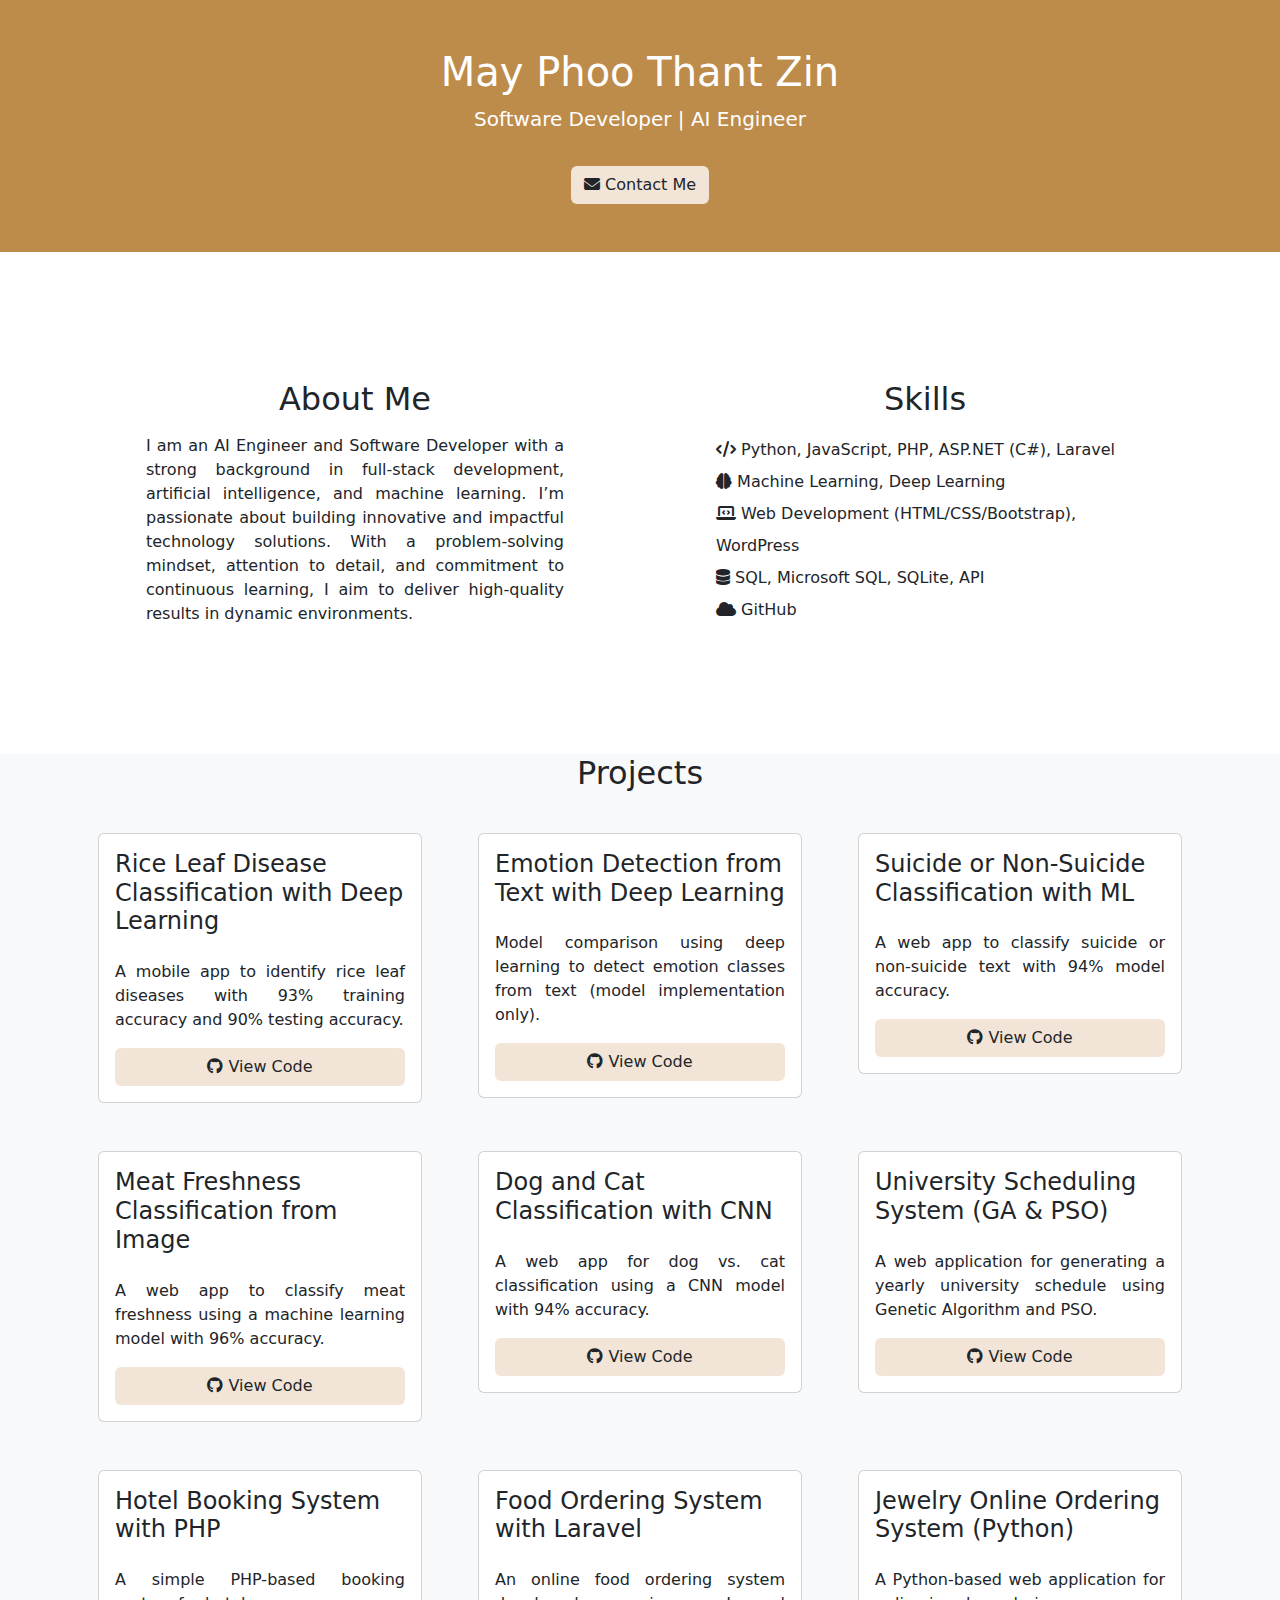
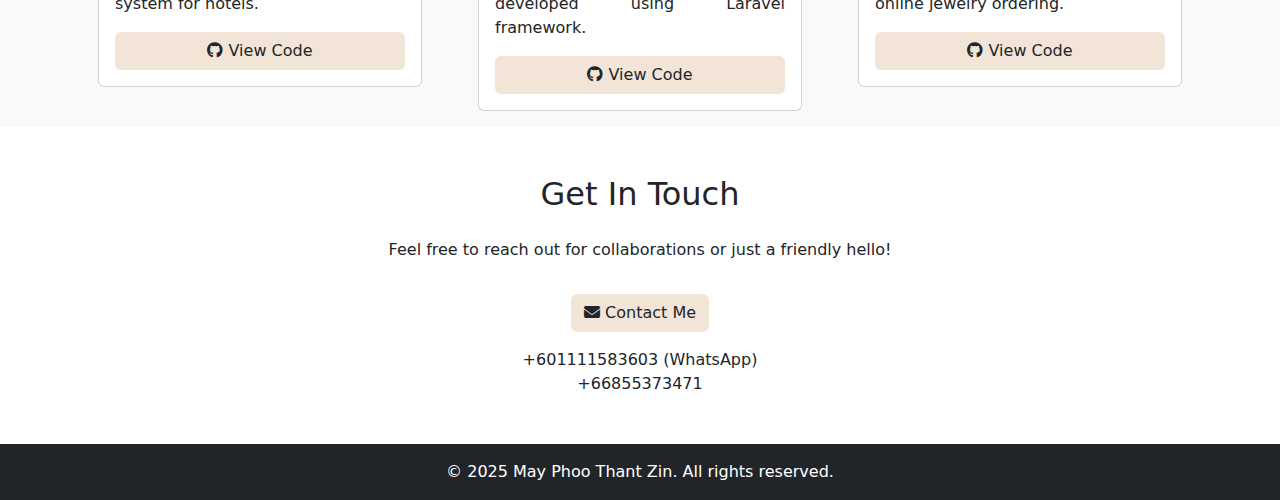
<file: index.html>
<!DOCTYPE html>
<html>
<head>
  <meta charset="utf-8">
  <meta name="viewport" content="width=device-width, initial-scale=1">
  <title>Portfolio</title>
  <!-- Bootstrap CSS -->
  <link href="https://cdn.jsdelivr.net/npm/bootstrap@5.0.2/dist/css/bootstrap.min.css" rel="stylesheet">
  <!-- Font Awesome -->
  <link rel="stylesheet" href="https://cdnjs.cloudflare.com/ajax/libs/font-awesome/6.7.2/css/all.min.css">
  <!-- Custom CSS -->
  <style>
    .btn {
      background: #f2e5d7;
      transition: all 0.3s ease-in-out;
    }
    .btn:hover {
      background: #2d2d2d;
      color: white;
    }
    .section:hover {
      border-radius: 10%;
      transform: scale(1.02);
      transition: transform 0.3s ease-in-out;
      box-shadow: 0 6px 12px rgba(0, 0, 0, 0.15);
    }
    .card {
      transition: all 0.3s ease-in-out;
    }
    .card:hover {
      box-shadow: 0 6px 12px rgba(0, 0, 0, 0.15);
    }
  </style>
</head>
<body>

<!-- Header -->
<header class="text-white text-center py-5" style="background: #bd8c4b;">
  <h1>May Phoo Thant Zin</h1>
  <p class="lead">Software Developer | AI Engineer</p>
  <a href="mailto:mayphoothantzin8@gmail.com" class="btn mt-3">
    <i class="fas fa-envelope"></i> Contact Me
  </a>
</header>

<!-- About Section -->
<section class="container my-5">
  <div class="row">
    <div class="col-sm-6 mt-3">
      <div class="m-3 p-5 section">
        <h2 class="text-center">About Me</h2>
        <p class="mt-3" style="text-align: justify">
          I am an AI Engineer and Software Developer with a strong background in full-stack development, artificial intelligence, and machine learning. I’m passionate about building innovative and impactful technology solutions. With a problem-solving mindset, attention to detail, and commitment to continuous learning, I aim to deliver high-quality results in dynamic environments.
        </p>
      </div>
    </div>
    <div class="col-sm-6 mt-3">
      <div class="m-3 p-5 section">
        <h2 class="text-center">Skills</h2>
        <ul class="list-unstyled mt-3 lh-lg">
          <li><i class="fas fa-code"></i> Python, JavaScript, PHP, ASP.NET (C#), Laravel</li>
          <li><i class="fas fa-brain"></i> Machine Learning, Deep Learning</li>
          <li><i class="fas fa-laptop-code"></i> Web Development (HTML/CSS/Bootstrap), WordPress</li>
          <li><i class="fas fa-database"></i> SQL, Microsoft SQL, SQLite, API</li>
          <li><i class="fas fa-cloud"></i> GitHub</li>
        </ul>
      </div>
    </div>
  </div>
</section>

<!-- Project Section -->
<section class="container-fluid bg-light">
  <div class="container my-5">
    <h2 class="text-center mt-3">Projects</h2>
    <div class="row">

      <!-- Project 1 -->
      <div class="col-sm-4 mt-3">
        <div class="m-3">
          <div class="card p-3">
            <h4>Rice Leaf Disease Classification with Deep Learning</h4>
            <p class="mt-3" style="text-align: justify">
              A mobile app to identify rice leaf diseases with 93% training accuracy and 90% testing accuracy.
            </p>
            <a href="https://github.com/MayPhooThantZin/RiceLeafDisease" class="btn"><i class="fab fa-github"></i> View Code</a>
          </div>
        </div>
      </div>

      <!-- Project 2 -->
      <div class="col-sm-4 mt-3">
        <div class="m-3">
          <div class="card p-3">
            <h4>Emotion Detection from Text with Deep Learning</h4>
            <p class="mt-3" style="text-align: justify">
              Model comparison using deep learning to detect emotion classes from text (model implementation only).
            </p>
            <a href="https://github.com/MayPhooThantZin/EmotionDetection" class="btn"><i class="fab fa-github"></i> View Code</a>
          </div>
        </div>
      </div>

      <!-- Project 3 -->
      <div class="col-sm-4 mt-3">
        <div class="m-3">
          <div class="card p-3">
            <h4>Suicide or Non-Suicide Classification with ML</h4>
            <p class="mt-3" style="text-align: justify">
              A web app to classify suicide or non-suicide text with 94% model accuracy.
            </p>
            <a href="https://github.com/MayPhooThantZin/SuicideOrNonSuicide" class="btn"><i class="fab fa-github"></i> View Code</a>
          </div>
        </div>
      </div>

      <!-- Project 4 -->
      <div class="col-sm-4 mt-3">
        <div class="m-3">
          <div class="card p-3">
            <h4>Meat Freshness Classification from Image</h4>
            <p class="mt-3" style="text-align: justify">
              A web app to classify meat freshness using a machine learning model with 96% accuracy.
            </p>
            <a href="https://github.com/MayPhooThantZin/MeatFreshness" class="btn"><i class="fab fa-github"></i> View Code</a>
          </div>
        </div>
      </div>

      <!-- Project 5 -->
      <div class="col-sm-4 mt-3">
        <div class="m-3">
          <div class="card p-3">
            <h4>Dog and Cat Classification with CNN</h4>
            <p class="mt-3" style="text-align: justify">
              A web app for dog vs. cat classification using a CNN model with 94% accuracy.
            </p>
            <a href="https://github.com/MayPhooThantZin/IC/tree/master/Image_Classification" class="btn"><i class="fab fa-github"></i> View Code</a>
          </div>
        </div>
      </div>

      <!-- Project 6 -->
      <div class="col-sm-4 mt-3">
        <div class="m-3">
          <div class="card p-3">
            <h4>University Scheduling System (GA & PSO)</h4>
            <p class="mt-3" style="text-align: justify">
              A web application for generating a yearly university schedule using Genetic Algorithm and PSO.
            </p>
            <a href="https://github.com/MayPhooThantZin/USS" class="btn"><i class="fab fa-github"></i> View Code</a>
          </div>
        </div>
      </div>

      <!-- Project 7 -->
      <div class="col-sm-4 mt-3">
        <div class="m-3">
          <div class="card p-3">
            <h4>Hotel Booking System with PHP</h4>
            <p class="mt-3" style="text-align: justify">
              A simple PHP-based booking system for hotels.
            </p>
            <a href="#" class="btn"><i class="fab fa-github"></i> View Code</a>
          </div>
        </div>
      </div>

      <!-- Project 8 -->
      <div class="col-sm-4 mt-3">
        <div class="m-3">
          <div class="card p-3">
            <h4>Food Ordering System with Laravel</h4>
            <p class="mt-3" style="text-align: justify">
              An online food ordering system developed using Laravel framework.
            </p>
            <a href="#" class="btn"><i class="fab fa-github"></i> View Code</a>
          </div>
        </div>
      </div>

      <!-- Project 9 -->
      <div class="col-sm-4 mt-3">
        <div class="m-3">
          <div class="card p-3">
            <h4>Jewelry Online Ordering System (Python)</h4>
            <p class="mt-3" style="text-align: justify">
              A Python-based web application for online jewelry ordering.
            </p>
            <a href="#" class="btn"><i class="fab fa-github"></i> View Code</a>
          </div>
        </div>
      </div>

    </div>
  </div>
</section>

<!-- Contact Section -->
<section class="container-fluid mb-5">
  <h2 class="text-center mb-4">Get In Touch</h2>
  <div class="row justify-content-center">
    <div class="col-md-6 text-center">
      <p>Feel free to reach out for collaborations or just a friendly hello!</p>
      <a href="mailto:mayphoothantzin8@gmail.com" class="btn mt-3 mb-3">
        <i class="fas fa-envelope"></i> Contact Me
      </a><br>
      <span>
        +601111583603 (WhatsApp)<br> +66855373471
      </span>
    </div>
  </div>
</section>

<!-- Footer -->
<footer class="bg-dark text-white text-center py-3">
  &copy; 2025 May Phoo Thant Zin. All rights reserved.
</footer>

</body>
</html>
</file>
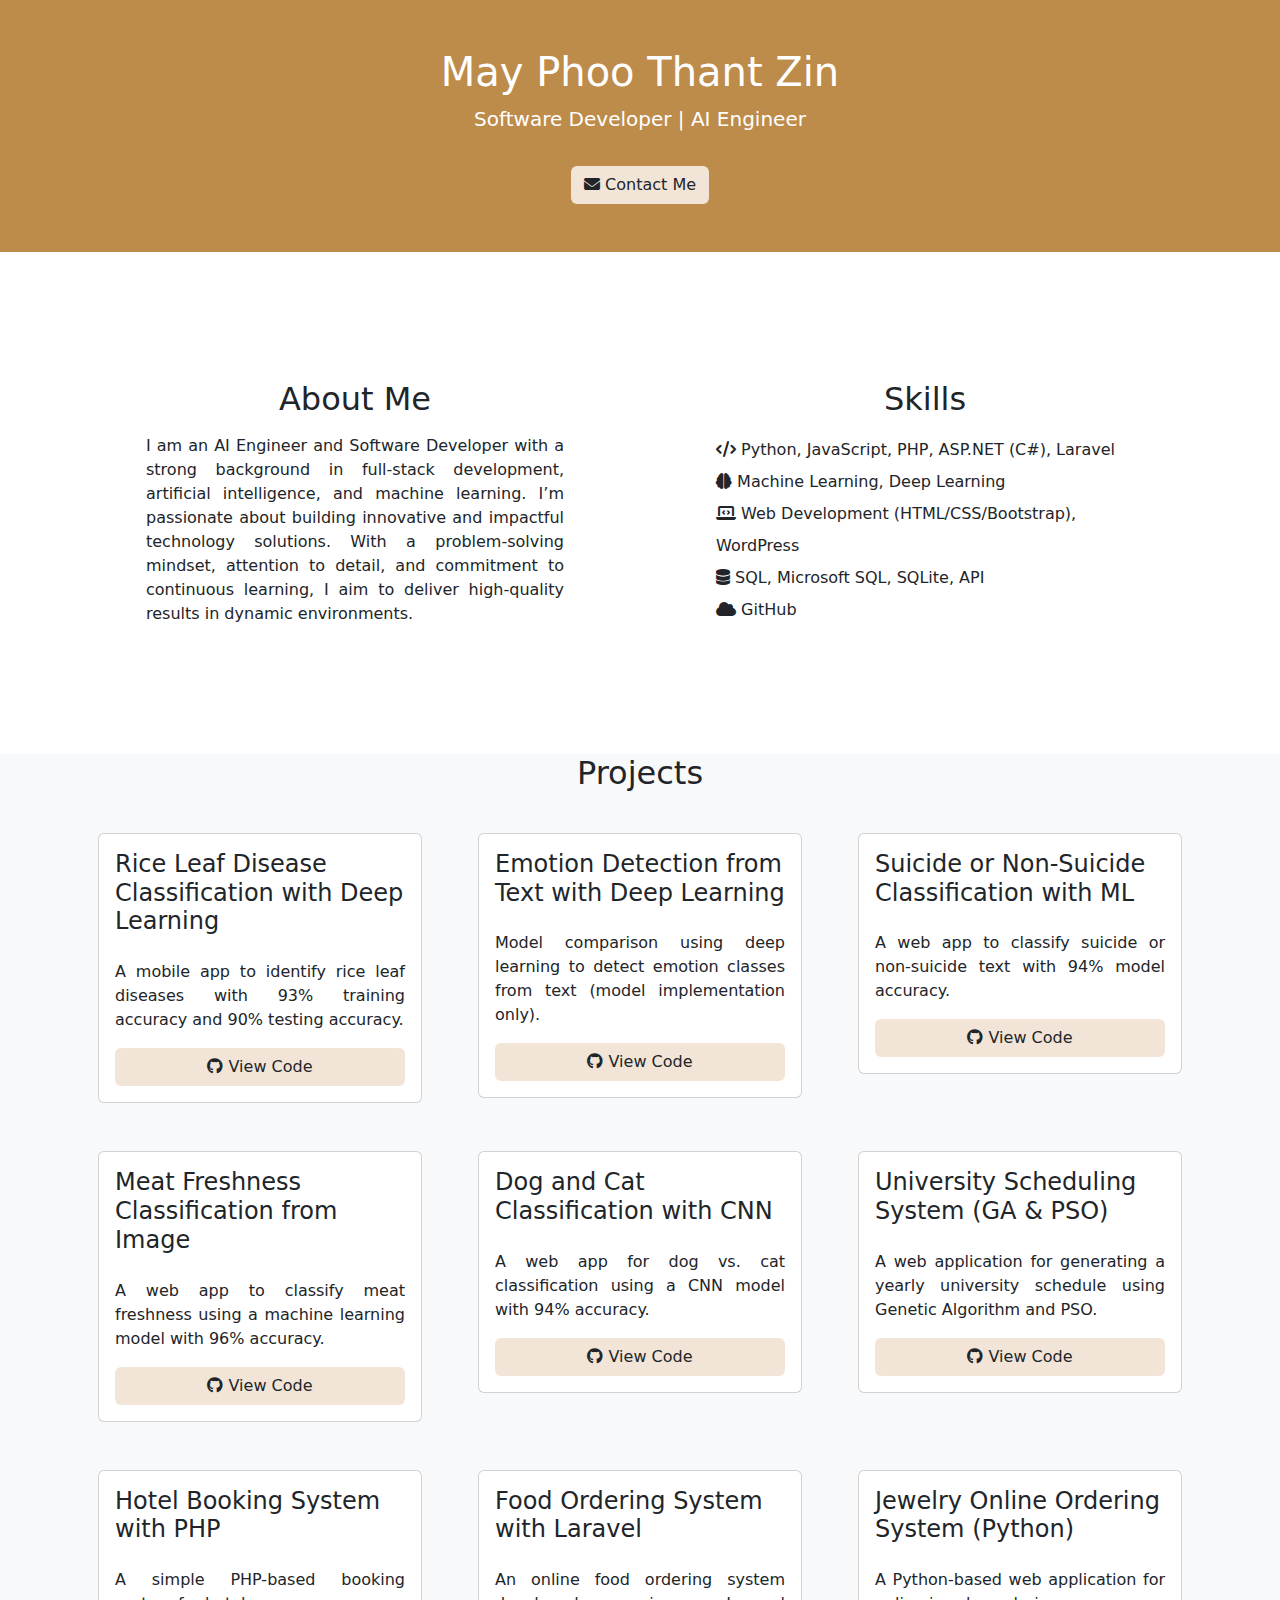
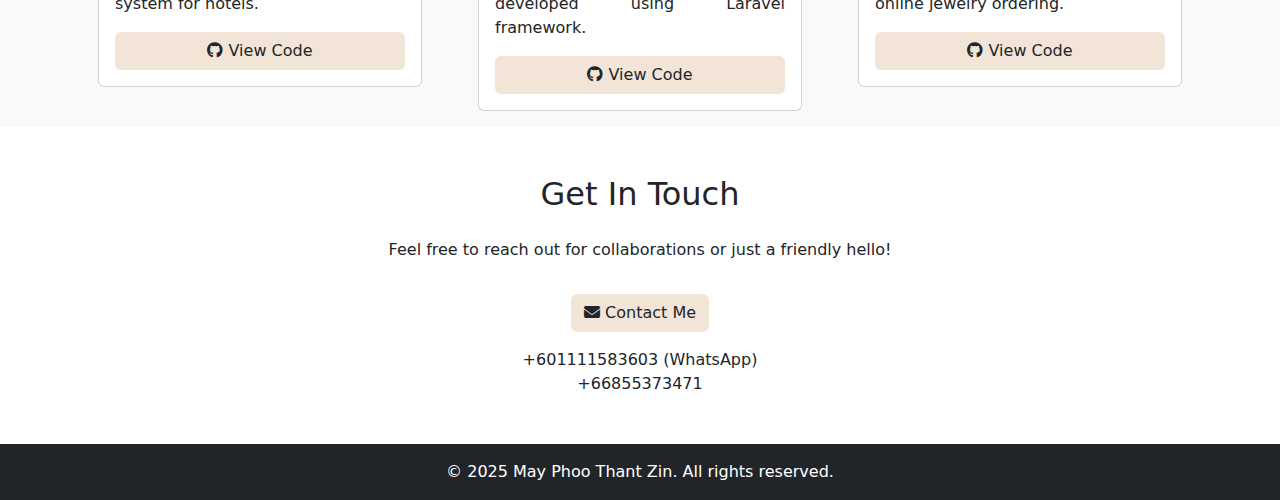
<file: home.html>
<!DOCTYPE html>
<html>
<head>
	<meta charset="utf-8">
	<meta name="viewport" content="width=device-width, initial-scale=1">
	<title>Portfolio</title>
	<!-- Bootstrap CSS -->
	<link href="https://cdn.jsdelivr.net/npm/bootstrap@5.0.2/dist/css/bootstrap.min.css" rel="stylesheet">
	<!-- Font Awesome -->
	<link rel="stylesheet" href="https://cdnjs.cloudflare.com/ajax/libs/font-awesome/6.7.2/css/all.min.css">
	<!-- Custom CSS -->
	<style>
		.btn {
			background: #f2e5d7;
			transition: all 0.3s ease-in-out;
		}
		.btn:hover {
			background: #2d2d2d;
			color: white;
		}
		.section:hover {
			border-radius: 10%;
			transform: scale(1.02);
			transition: transform 0.3s ease-in-out;
			box-shadow: 0 6px 12px rgba(0, 0, 0, 0.15);
		}
		.card {
			transition: all 0.3s ease-in-out;
		}
		.card:hover {
			box-shadow: 0 6px 12px rgba(0, 0, 0, 0.15);
		}
	</style>
</head>
<body>

<!-- Header -->
<header class="text-white text-center py-5" style="background: #bd8c4b;">
	<h1>May Phoo Thant Zin</h1>
	<p class="lead">Software Developer | AI Engineer</p>
	<a href="mailto:mayphoothantzin8@gmail.com" class="btn mt-3">
		<i class="fas fa-envelope"></i> Contact Me
	</a>
</header>

<!-- About Section -->
<section class="container my-5">
	<div class="row">
		<div class="col-sm-6 mt-3">
			<div class="m-3 p-5 section">
				<h2 class="text-center">About Me</h2>
				<p class="mt-3" style="text-align: justify">
					I am an AI Engineer and Software Developer with a strong background in full-stack development, artificial intelligence, and machine learning. I’m passionate about building innovative and impactful technology solutions. With a problem-solving mindset, attention to detail, and commitment to continuous learning, I aim to deliver high-quality results in dynamic environments.
				</p>
			</div>
		</div>
		<div class="col-sm-6 mt-3">
			<div class="m-3 p-5 section">
				<h2 class="text-center">Skills</h2>
				<ul class="list-unstyled mt-3 lh-lg">
					<li><i class="fas fa-code"></i> Python, JavaScript, PHP, ASP.NET (C#), Laravel</li>
					<li><i class="fas fa-brain"></i> Machine Learning, Deep Learning</li>
					<li><i class="fas fa-laptop-code"></i> Web Development (HTML/CSS/Bootstrap), WordPress</li>
					<li><i class="fas fa-database"></i> SQL, Microsoft SQL, SQLite, API</li>
					<li><i class="fas fa-cloud"></i> GitHub</li>
				</ul>
			</div>
		</div>
	</div>
</section>

<!-- Project Section -->
<section class="container-fluid bg-light">
	<div class="container my-5">
		<h2 class="text-center mt-3">Projects</h2>
		<div class="row">

			<!-- Project 1 -->
			<div class="col-sm-4 mt-3">
				<div class="m-3">
					<div class="card p-3">
						<h4>Rice Leaf Disease Classification with Deep Learning</h4>
						<p class="mt-3" style="text-align: justify">
							A mobile app to identify rice leaf diseases with 93% training accuracy and 90% testing accuracy.
						</p>
						<a href="#" class="btn"><i class="fab fa-github"></i> View Code</a>
					</div>
				</div>
			</div>

			<!-- Project 2 -->
			<div class="col-sm-4 mt-3">
				<div class="m-3">
					<div class="card p-3">
						<h4>Emotion Detection from Text with Deep Learning</h4>
						<p class="mt-3" style="text-align: justify">
							Model comparison using deep learning to detect emotion classes from text (model implementation only).
						</p>
						<a href="#" class="btn"><i class="fab fa-github"></i> View Code</a>
					</div>
				</div>
			</div>

			<!-- Project 3 -->
			<div class="col-sm-4 mt-3">
				<div class="m-3">
					<div class="card p-3">
						<h4>Suicide or Non-Suicide Classification with ML</h4>
						<p class="mt-3" style="text-align: justify">
							A web app to classify suicide or non-suicide text with 94% model accuracy.
						</p>
						<a href="#" class="btn"><i class="fab fa-github"></i> View Code</a>
					</div>
				</div>
			</div>

			<!-- Project 4 -->
			<div class="col-sm-4 mt-3">
				<div class="m-3">
					<div class="card p-3">
						<h4>Meat Freshness Classification from Image</h4>
						<p class="mt-3" style="text-align: justify">
							A web app to classify meat freshness using a machine learning model with 96% accuracy.
						</p>
						<a href="#" class="btn"><i class="fab fa-github"></i> View Code</a>
					</div>
				</div>
			</div>

			<!-- Project 5 -->
			<div class="col-sm-4 mt-3">
				<div class="m-3">
					<div class="card p-3">
						<h4>Dog and Cat Classification with CNN</h4>
						<p class="mt-3" style="text-align: justify">
							A web app for dog vs. cat classification using a CNN model with 94% accuracy.
						</p>
						<a href="#" class="btn"><i class="fab fa-github"></i> View Code</a>
					</div>
				</div>
			</div>

			<!-- Project 6 -->
			<div class="col-sm-4 mt-3">
				<div class="m-3">
					<div class="card p-3">
						<h4>University Scheduling System (GA & PSO)</h4>
						<p class="mt-3" style="text-align: justify">
							A web application for generating a yearly university schedule using Genetic Algorithm and PSO.
						</p>
						<a href="#" class="btn"><i class="fab fa-github"></i> View Code</a>
					</div>
				</div>
			</div>

			<!-- Project 7 -->
			<div class="col-sm-4 mt-3">
				<div class="m-3">
					<div class="card p-3">
						<h4>Hotel Booking System with PHP</h4>
						<p class="mt-3" style="text-align: justify">
							A simple PHP-based booking system for hotels.
						</p>
						<a href="#" class="btn"><i class="fab fa-github"></i> View Code</a>
					</div>
				</div>
			</div>

			<!-- Project 8 -->
			<div class="col-sm-4 mt-3">
				<div class="m-3">
					<div class="card p-3">
						<h4>Food Ordering System with Laravel</h4>
						<p class="mt-3" style="text-align: justify">
							An online food ordering system developed using Laravel framework.
						</p>
						<a href="#" class="btn"><i class="fab fa-github"></i> View Code</a>
					</div>
				</div>
			</div>

			<!-- Project 9 -->
			<div class="col-sm-4 mt-3">
				<div class="m-3">
					<div class="card p-3">
						<h4>Jewelry Online Ordering System (Python)</h4>
						<p class="mt-3" style="text-align: justify">
							A Python-based web application for online jewelry ordering.
						</p>
						<a href="#" class="btn"><i class="fab fa-github"></i> View Code</a>
					</div>
				</div>
			</div>

		</div>
	</div>
</section>

<!-- Contact Section -->
<section class="container-fluid mb-5">
	<h2 class="text-center mb-4">Get In Touch</h2>
	<div class="row justify-content-center">
		<div class="col-md-6 text-center">
			<p>Feel free to reach out for collaborations or just a friendly hello!</p>
			<a href="mailto:mayphoothantzin8@gmail.com" class="btn mt-3 mb-3">
				<i class="fas fa-envelope"></i> Contact Me
			</a><br>
			<span>
				+601111583603 (WhatsApp)<br> +66855373471
			</span>
		</div>
	</div>
</section>

<!-- Footer -->
<footer class="bg-dark text-white text-center py-3">
	&copy; 2025 May Phoo Thant Zin. All rights reserved.
</footer>

</body>
</html>
</file>
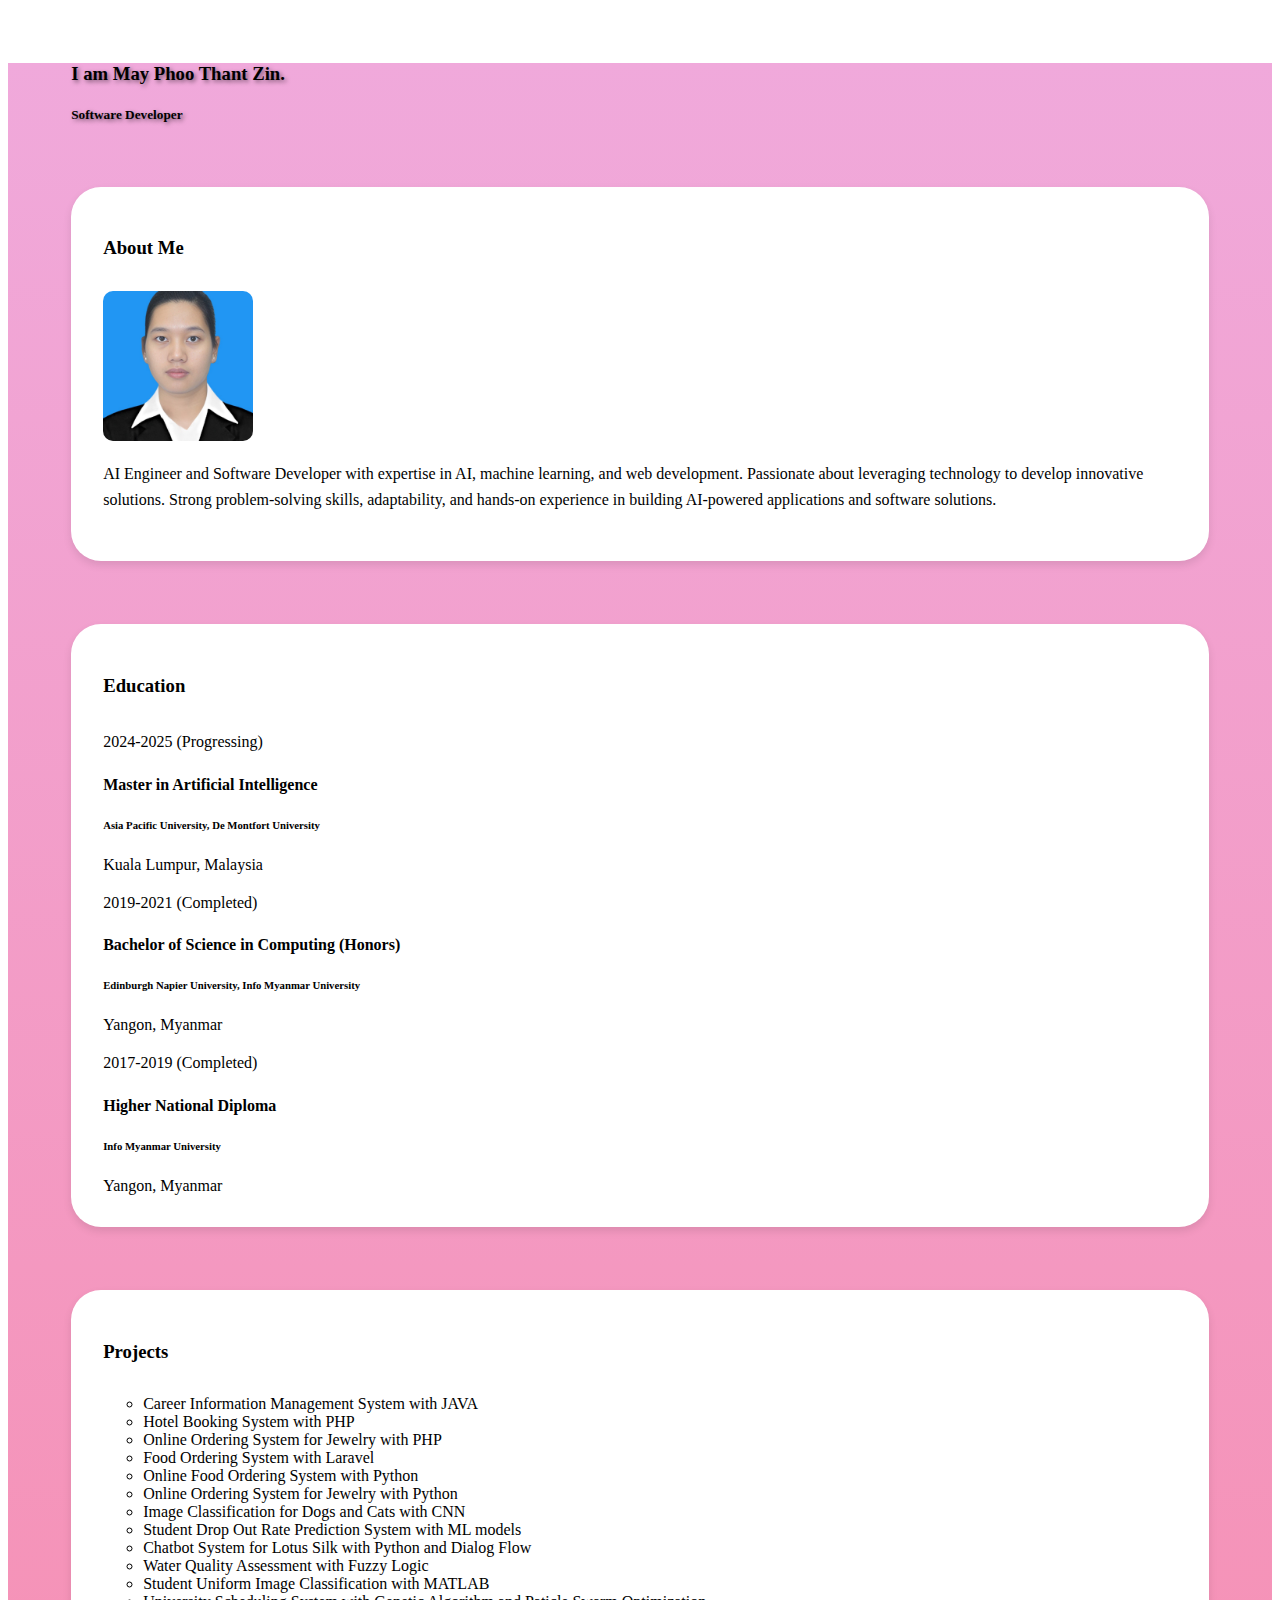
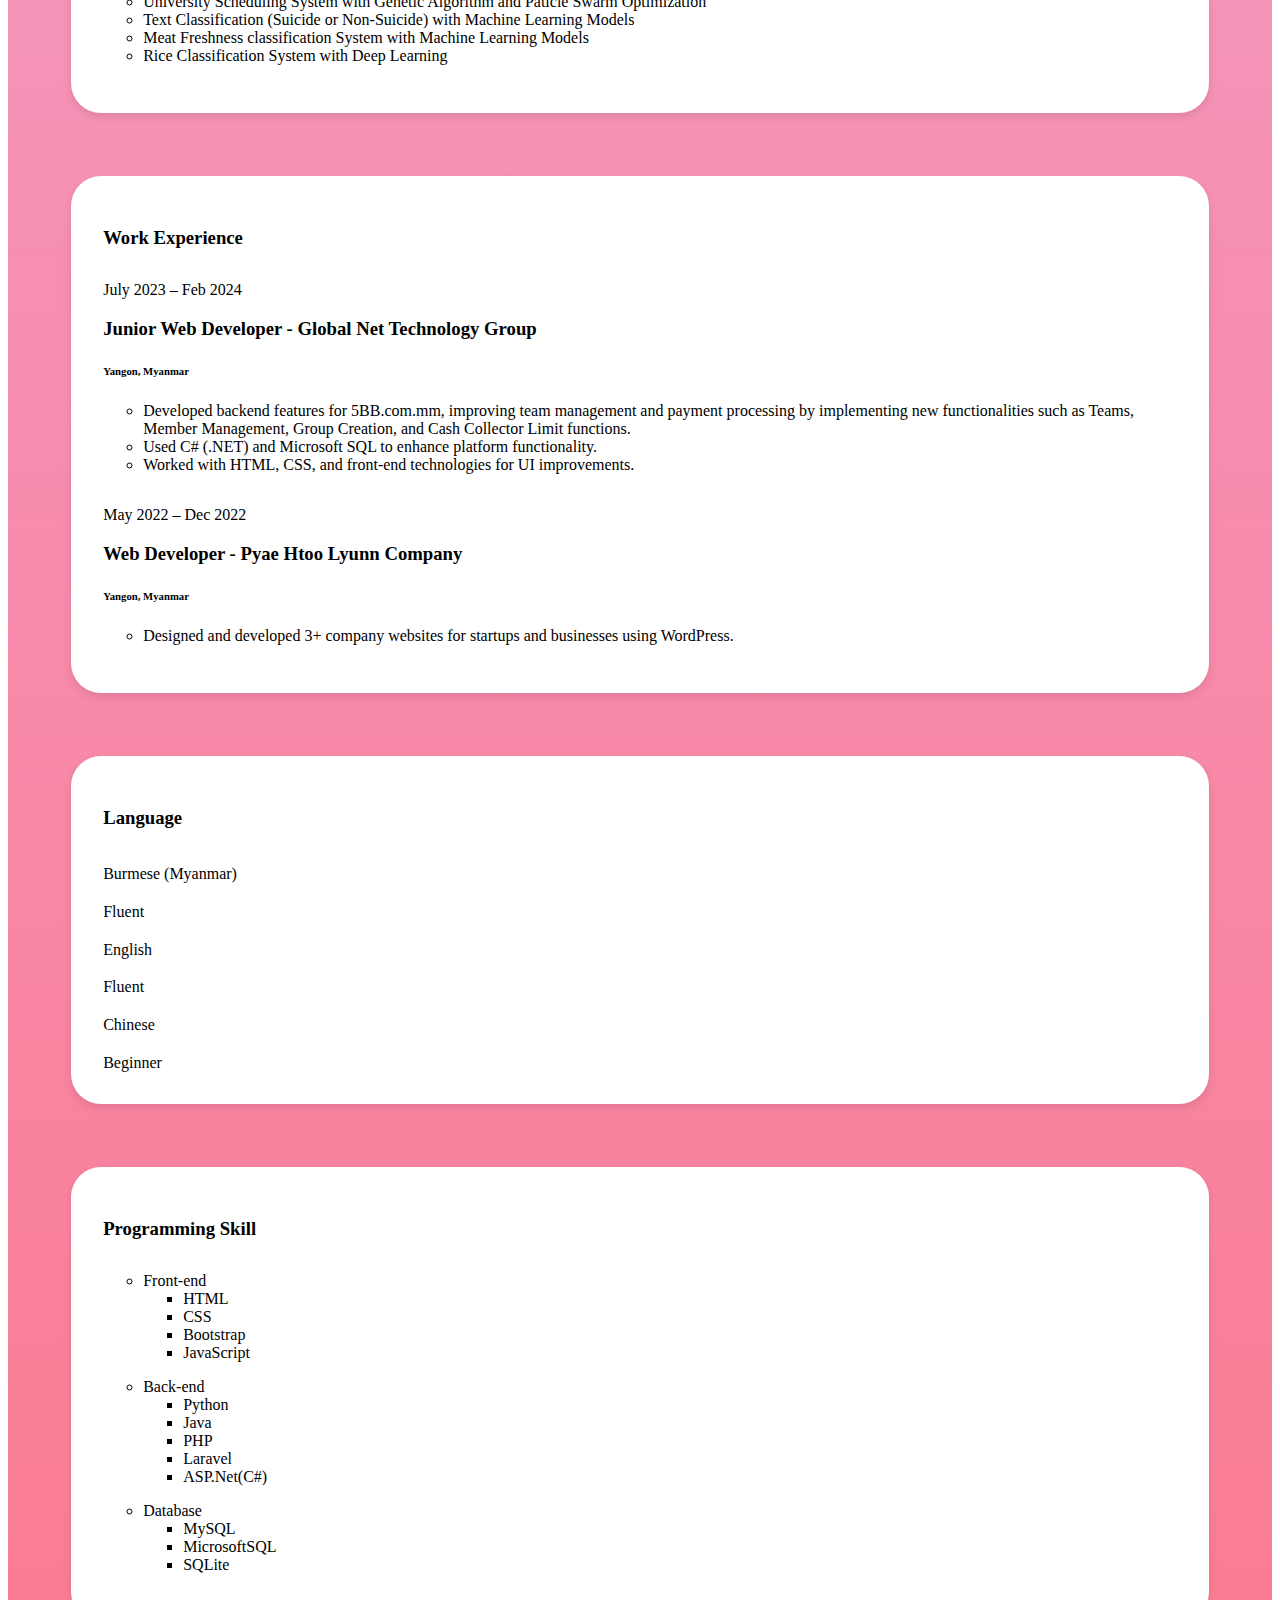
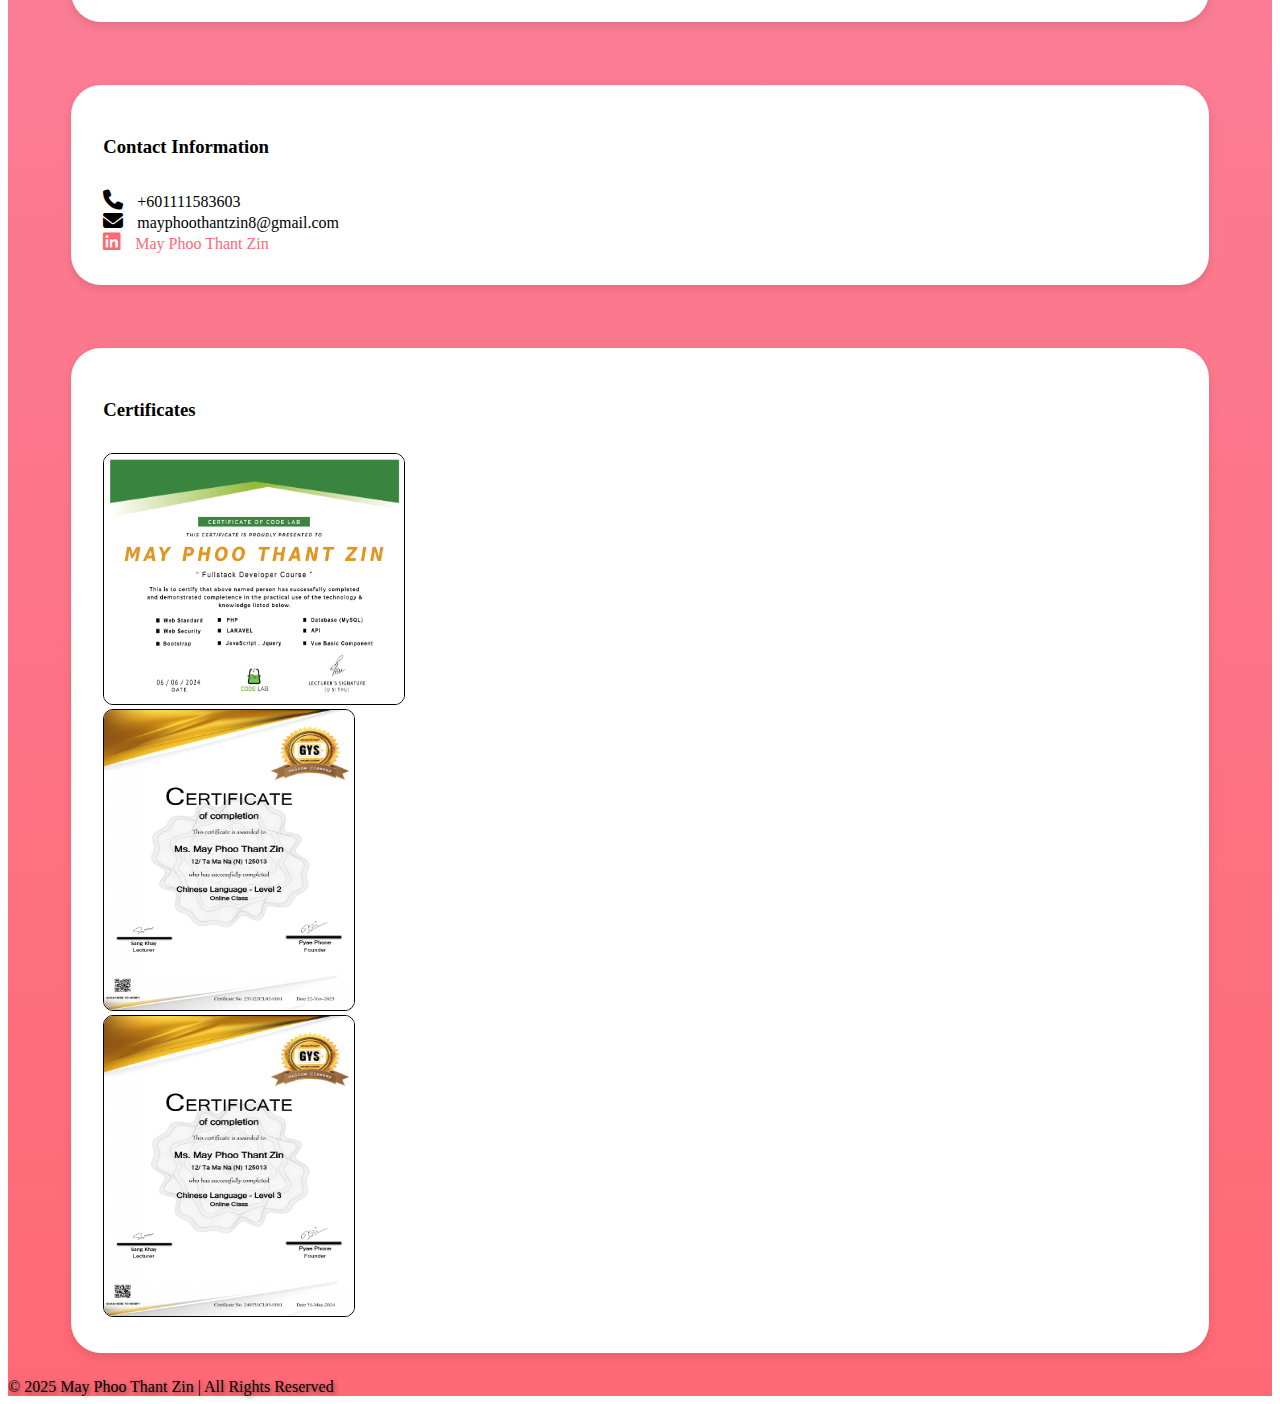
<file: indexv_1.html>
<!doctype html>
<html lang="en">
  <head>
    <!-- Required meta tags -->
    <meta charset="utf-8">
    <meta name="viewport" content="width=device-width, initial-scale=1">

    <!-- Bootstrap CSS -->
    <link href="https://cdn.jsdelivr.net/npm/bootstrap@5.0.2/dist/css/bootstrap.min.css" rel="stylesheet" integrity="sha384-EVSTQN3/azprG1Anm3QDgpJLIm9Nao0Yz1ztcQTwFspd3yD65VohhpuuCOmLASjC" crossorigin="anonymous">
    <!-- Font Awesome css -->
    <link rel="stylesheet" href="https://cdnjs.cloudflare.com/ajax/libs/font-awesome/6.7.2/css/all.min.css" integrity="sha512-Evv84Mr4kqVGRNSgIGL/F/aIDqQb7xQ2vcrdIwxfjThSH8CSR7PBEakCr51Ck+w+/U6swU2Im1vVX0SVk9ABhg==" crossorigin="anonymous" referrerpolicy="no-referrer" />
    <!-- Custom CSS -->
    <link rel="stylesheet" type="text/css" href="css/main.css">

    <title>Portfolio</title>
  </head>
  <body>
    <div class="container-fluid">
      <!-- Header -->
      <div class="row main-row">
        <div class="col main-col">
          <h3 class="text-center text-white">
            I am May Phoo Thant Zin.
          </h3>
          <h5 class="text-center text-white">
            Software Developer
          </h5>
        </div>
      </div>
      <!-- About me -->
      <div class="row main-row">
        <div class="col main-col each-card">
          <h3>About Me</h3>
          <div class="row d-flex align-items-center justify-content-center">
            <div class="col-sm-4">
              <img src="image/profile-img.jpg" class="profile-img img-fluid">
            </div>
            <div class="col-sm-8">
              <p>
                AI Engineer and Software Developer with expertise in AI, machine learning, and web development. Passionate about leveraging technology to develop innovative solutions. Strong problem-solving skills, adaptability, and hands-on experience in building AI-powered applications and software solutions.
              </p>
            </div>
          </div>
        </div>
      </div>
      <!-- Education -->
      <div class="row main-row">
          <div class="col main-col each-card">
            <h3>Education</h3>
            <div class="row">
              <div class="col">
                <p class="text-muted">2024-2025 (Progressing)</p>
                <h4>Master in Artificial Intelligence</h4>
                <h6>Asia Pacific University, De Montfort University</h6>
                <span class="text-muted">Kuala Lumpur, Malaysia</span>
              </div>
              <div class="col">
                <p class="text-muted">2019-2021 (Completed)</p>
                <h4>Bachelor of Science in Computing (Honors)</h4>
                <h6>Edinburgh Napier University, Info Myanmar University</h6>
                <span class="text-muted">Yangon, Myanmar</span>
              </div>
              <div class="col">
                <p class="text-muted">2017-2019 (Completed)</p>
                <h4>Higher National Diploma</h4>
                <h6>Info Myanmar University</h6>
                <span class="text-muted">Yangon, Myanmar</span>
              </div>
            </div>
          </div>
        </div>
        <!-- Project -->
        <div class="row main-row">
          <div class="col main-col each-card">
            <h3>Projects</h3>
            <div class="row">
              <div class="col">
                <ul>
                  <li>Career Information Management System with JAVA</li>
                  <li>Hotel Booking System with PHP</li>
                  <li>Online Ordering System for Jewelry with PHP</li>
                  <li>Food Ordering System with Laravel</li>
                  <li>Online Food Ordering System with Python</li>
                  <li>Online Ordering System for Jewelry with Python</li>
                  <li>Image Classification for Dogs and Cats with CNN</li>
                  <li>Student Drop Out Rate Prediction System with ML models</li>
                  <li>Chatbot System for Lotus Silk with Python and Dialog Flow</li>
                  <li>Water Quality Assessment with Fuzzy Logic</li>
                  <li>Student Uniform Image Classification with MATLAB</li>
                  <li>University Scheduling System with Genetic Algorithm and Paticle Swarm Optimization</li>
                  <li>Text Classification (Suicide or Non-Suicide) with Machine Learning Models</li>
                  <li>Meat Freshness classification System with Machine Learning Models</li>
                  <li>Rice Classification System with Deep Learning </li>
                </ul>
              </div>
            </div>
          </div>
        </div>
        <!-- Work Experience -->
        <div class="row main-row">
          <div class="col main-col each-card">
            <h3>Work Experience</h3>
            <div class="row">
              <div class="col">
                <span class="text-muted">July 2023 – Feb 2024</span>
                <h3>Junior Web Developer - Global Net Technology Group</h3>
                <h6>Yangon, Myanmar</h6>
                <ul>
                  <li>Developed backend features for 5BB.com.mm, improving team management and payment processing by implementing new functionalities such as Teams, Member Management, Group Creation, and Cash Collector Limit functions.</li>
                  <li>Used C# (.NET) and Microsoft SQL to enhance platform functionality.</li>
                  <li>Worked with HTML, CSS, and front-end technologies for UI improvements.</li>
                </ul>
              </div>
            </div>
            <div class="row">
              <div class="col">
                <span class="text-muted">May 2022 – Dec 2022</span>
                <h3>Web Developer - Pyae Htoo Lyunn Company</h3>
                <h6>Yangon, Myanmar</h6>
                <ul>
                  <li>Designed and developed 3+ company websites for startups and businesses using WordPress.</li>
                </ul>
              </div>
            </div>
          </div>
        </div>

        <!-- Language -->
        <div class="row main-row">
          <div class="col main-col each-card">
            <h3>Language</h3>
            <div class="row">
              <div class="col">
                <p> Burmese (Myanmar)</p>
                <span class="text-muted">Fluent</span>
              </div>
              <div class="col">
                <p>English</p>
                <span class="text-muted">Fluent</span>
              </div>
              <div class="col">
                <p>Chinese</p>
                <span class="text-muted">Beginner</span>
              </div>
            </div>
          </div>
        </div>

        <!-- Prgramming Skill -->
        <div class="row main-row">
          <div class="col main-col each-card">
            <h3>Programming Skill</h3>
            <div class="row">
              <div class="col">
                <ul>
                  <li>
                    Front-end
                    <ul>
                      <li>HTML</li>
                      <li>CSS</li>
                      <li>Bootstrap</li>
                      <li>JavaScript</li>
                    </ul>
                  </li>
                </ul>
              </div>
              <div class="col">
               <ul>
                  <li>
                    Back-end
                    <ul>
                      <li>Python</li>
                      <li>Java</li>
                      <li>PHP</li>
                      <li>Laravel</li>
                      <li>ASP.Net(C#)</li>
                    </ul>
                  </li>
                </ul>
              </div>
              <div class="col">
                <ul>
                  <li>
                    Database
                    <ul>
                      <li>MySQL</li>
                      <li>MicrosoftSQL</li>
                      <li>SQLite</li>
                    </ul>
                  </li>
                </ul>
            </div>
          </div>
        </div>

        <!-- Contact -->
        <div class="row main-row">
          <div class="col main-col each-card">
            <h3>Contact Information</h3>
            <div class="row">
              <!-- Mobile Phone -->
              <div class="col">
                <i class="fa-solid fa-phone"></i> +601111583603
              </div>
              <!-- Email -->
              <div class="col">
                <i class="fa-solid fa-envelope"></i> mayphoothantzin8@gmail.com
              </div>
              <!-- Link-in -->
              <div class="col">
                <a href="https://www.linkedin.com/in/may-phoo-thant-zin-b754521b1/"><i class="fa-brands fa-linkedin"></i> May Phoo Thant Zin </a>
              </div>
            </div>
          </div>
        </div>

        <!-- Certificate -->
        <div class="row main-row">
          <div class="col main-col each-card">
            <h3>Certificates</h3>
            <div class="row">
              <div class="col">
                <img src="image/certificate_1.jpg" width="300px" height="250px" style="border: 1px solid black; border-radius: 10px;">
              </div>
              <div class="col">
                <img src="image/certificate_3.jpg" width="250px" height="300px" style="border: 1px solid black; border-radius: 10px;">
              </div>
              <div class="col">
                <img src="image/certificate_2.jpg" width="250px" height="300px" style="border: 1px solid black; border-radius: 10px;">
              </div>            
            </div>
          </div>
        </div>
        <!-- Footer -->
        <footer class="text-center text-white p-3">
          &copy; 2025 May Phoo Thant Zin | All Rights Reserved
        </footer>
      </div>
    <script src="https://cdn.jsdelivr.net/npm/bootstrap@5.0.2/dist/js/bootstrap.bundle.min.js" integrity="sha384-MrcW6ZMFYlzcLA8Nl+NtUVF0sA7MsXsP1UyJoMp4YLEuNSfAP+JcXn/tWtIaxVXM" crossorigin="anonymous"></script>
  </body>
</html>
</file>
<file: css/main.css>
.container-fluid {
    background-image: linear-gradient(180deg, #f0a9db 0%, #ff6975 100%);
    background-size: cover;
    min-height: 100vh;
}

.main-col {
    margin: 5%;
    margin-bottom: 2%;
}

.each-card {
    background: white;
    padding: 2rem;
    border-radius: 30px;
    box-shadow: 0 4px 8px rgba(0, 0, 0, 0.1);
}

.each-card .row {
    margin-top: 3%;
}

.each-card:hover {
    transform: scale(1.02);
    transition: transform 0.3s ease-in-out;
    box-shadow: 0 6px 12px rgba(0, 0, 0, 0.15);
}

.profile-img {
    width: 150px;
    height: 150px;
    border-radius: 10px;
    object-fit: cover;
}

p {
    font-size: 16px;
    line-height: 1.6;
}

i {
    font-size: 20px;
    padding-right: 10px;
}

a {
    text-decoration: none;
    color: #ff6975;
    transition: color 0.3s ease-in-out;
}

a:hover {
    color: #d43f4b;
}

ul {
    list-style-type: circle;
}

ul li ul {
    list-style-type: square;
}

.text-white {
  text-shadow: 2px 2px 4px rgba(0, 0, 0, 0.5);
}
</file>
